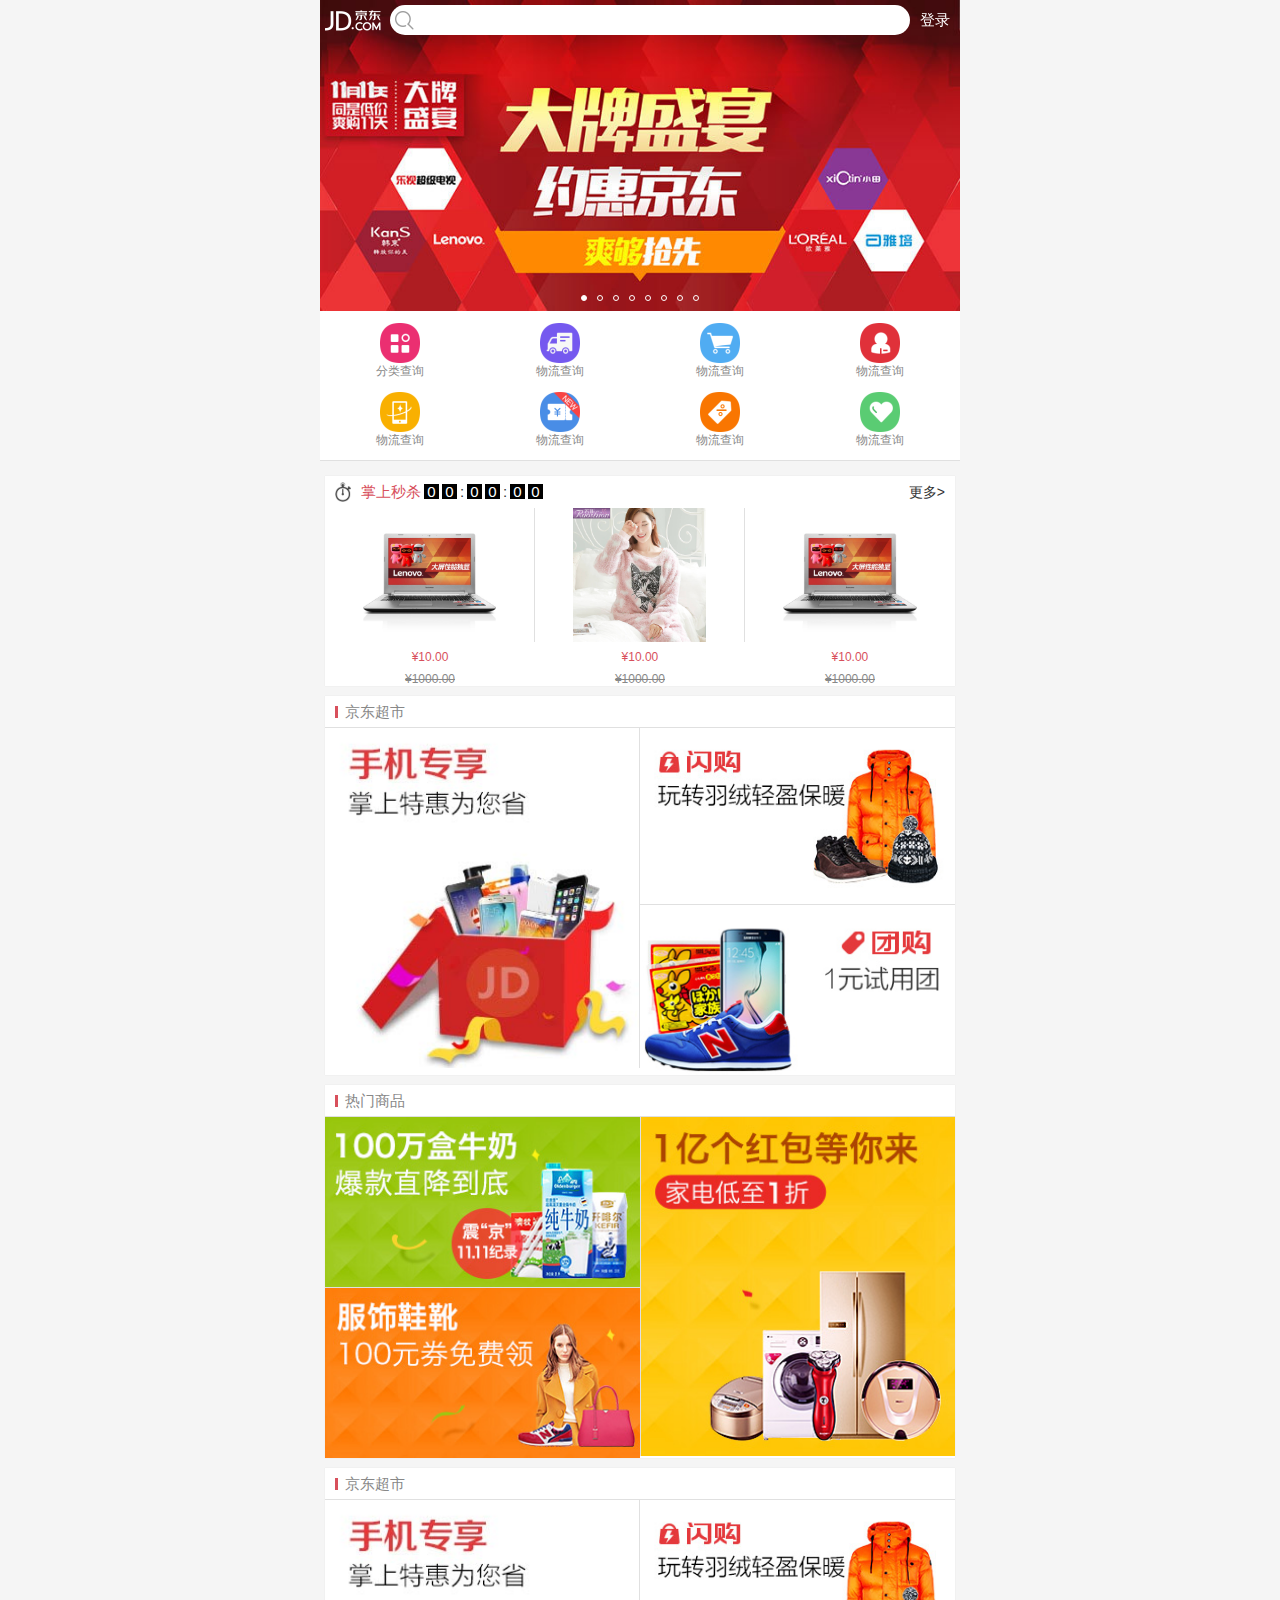
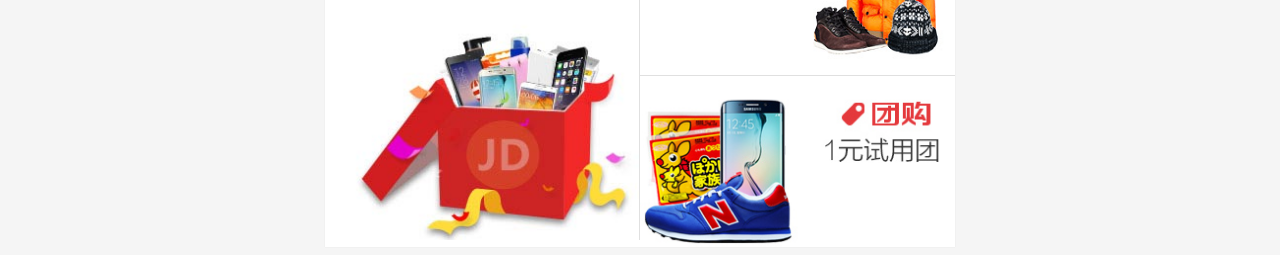
<file: index.html>
<!DOCTYPE html>
<html lang="en">
<head>
	<meta charset="UTF-8">
	<meta name='viewport' content="width=device-width,initial-scale=1.0,user-scalable=0">
	<title>首页</title>
	<link rel="stylesheet" href="css/base.css">
	<link rel="stylesheet" href="css/index.css">
</head>
<body>
	<!-- 网页内容 -->
	<div class='jd_layout'>
		<!-- 搜索头部 -->
		<header class='jd_header'>
			<!-- 内容容器 -->
			<div class="jd_header_box">
				<a href="#" class='icon_logo'></a>
				<form action="">
					<span class='icon_search'></span>
					<input type="search">
				</form>
				<a href="#" class='login'>登录</a>
			</div>
		</header>
		<!-- 轮播图 -->
		<div class="jd_banner">
			<ul class='clearfix'>
				<li><a href="#"><img src="img/l8.jpg" alt=""/></a></li>
                <li><a href="#"><img src="img/l1.jpg" alt=""/></a></li>
                <li><a href="#"><img src="img/l2.jpg" alt=""/></a></li>
                <li><a href="#"><img src="img/l3.jpg" alt=""/></a></li>
                <li><a href="#"><img src="img/l4.jpg" alt=""/></a></li>
                <li><a href="#"><img src="img/l5.jpg" alt=""/></a></li>
                <li><a href="#"><img src="img/l6.jpg" alt=""/></a></li>
                <li><a href="#"><img src="img/l7.jpg" alt=""/></a></li>
                <li><a href="#"><img src="img/l8.jpg" alt=""/></a></li>
                <li><a href="#"><img src="img/l1.jpg" alt=""/></a></li>
			</ul>
			<ul>
				<li class='now'></li>
                <li></li>
                <li></li>
                <li></li>
                <li></li>
                <li></li>
                <li></li>
                <li></li>
			</ul>
		</div>
		<!-- 导航栏 -->
		<nav class='jd_nav'>
			<ul class='clearfix'>
				<li>
                    <a href="#">
                        <img src="img/nav0.png" alt=""/>
                        <p>分类查询</p>
                    </a>
                </li>
                <li>
                    <a href="#">
                        <img src="img/nav1.png" alt=""/>
                        <p>物流查询</p>
                    </a>
                </li>
                <li>
                    <a href="#">
                        <img src="img/nav2.png" alt=""/>
                        <p>物流查询</p>
                    </a>
                </li>
                <li>
                    <a href="#">
                        <img src="img/nav3.png" alt=""/>
                        <p>物流查询</p>
                    </a>
                </li>
                <li>
                    <a href="#">
                        <img src="img/nav4.png" alt=""/>
                        <p>物流查询</p>
                    </a>
                </li>
                <li>
                    <a href="#">
                        <img src="img/nav5.png" alt=""/>
                        <p>物流查询</p>
                    </a>
                </li>
                <li>
                    <a href="#">
                        <img src="img/nav6.png" alt=""/>
                        <p>物流查询</p>
                    </a>
                </li>
                <li>
                    <a href="#">
                        <img src="img/nav7.png" alt=""/>
                        <p>物流查询</p>
                    </a>
                </li>
			</ul>
		</nav>
		<!-- 商品主体 -->
		<main class='jd_product'>
			<section class='jd_product_box'>
				<div class="product_tit no_border clearfix">
					<div class="f_left">
						<span class='sk_icon'></span>
						<span class="sk_name">掌上秒杀</span>
						<div class='sk_time'>
							<span>0</span>
                            <span>0</span>
                            <span>:</span>
                            <span>0</span>
                            <span>0</span>
                            <span>:</span>
                            <span>0</span>
                            <span>0</span>
						</div>
					</div>
					<div class="f_right">
						<a href="#" class="sk_more">更多></a>
					</div>
				</div>
				<div class="product_con">
					<ul class="sk_product clearfix">
						<li>
							<a href=""><img src="img/detail02.jpg" alt=""/></a>
                            <p class="sk_price_now">&yen;10.00</p>
                            <p class="sk_price_old">&yen;1000.00</p>
						</li>
						<li>
                            <a href=""><img src="img/detail01.jpg" alt=""/></a>
                            <p class="sk_price_now">&yen;10.00</p>
                            <p class="sk_price_old">&yen;1000.00</p>
                        </li>
                        <li>
                            <a href=""><img src="img/detail02.jpg" alt=""/></a>
                            <p class="sk_price_now">&yen;10.00</p>
                            <p class="sk_price_old">&yen;1000.00</p>
                        </li>
					</ul>
				</div>
			</section>
			<section class="jd_product_box">
                <div class="product_tit"><h3>京东超市</h3></div>
                <div class="product_con clearfix">
                    <a href="#" class='w_50 f_left border_right'><img src="img/cp1.jpg"  alt=""></a>
                    <a href="#" class='w_50 f_right border_bottom'>
                        <img src="img/cp2.jpg" alt="">
                    </a>
                    <a href="#" class='w_50 f_right'>
                        <img src="img/cp3.jpg" alt="">
                    </a>
                </div>
            </section>
            <section class="jd_product_box">
                <div class="product_tit"><h3>热门商品</h3></div>
                <div class="product_con clearfix">
                    <a href="#" class='w_50 f_right border_left'>
                        <img src="img/cp4.jpg" alt="">
                    </a>
                    <a href="#" class="w_50 f_left border_bottom">
                        <img src="img/cp5.jpg" alt="">
                    </a>
                    <a href="#" class='w_50 f_left'>
                        <img src="img/cp6.jpg" alt="">
                    </a>
                </div>
            </section>
            <section class="jd_product_box">
                <div class="product_tit"><h3>京东超市</h3></div>
                <div class="product_con
                 clearfix">
                    <a class="w_50 f_left border_right" href="#"><img src="img/cp1.jpg" alt=""/></a>
                    <a class="w_50 f_right border_bottom" href="#"><img src="img/cp2.jpg" alt=""/></a>
                    <a class="w_50 f_right" href="#"><img src="img/cp3.jpg" alt=""/></a>
                </div>
            </section>
		</main>
	</div>
    <script src='js/common.js'></script>
    <script src='js/index.js'></script>
</body>
</html>
</file>
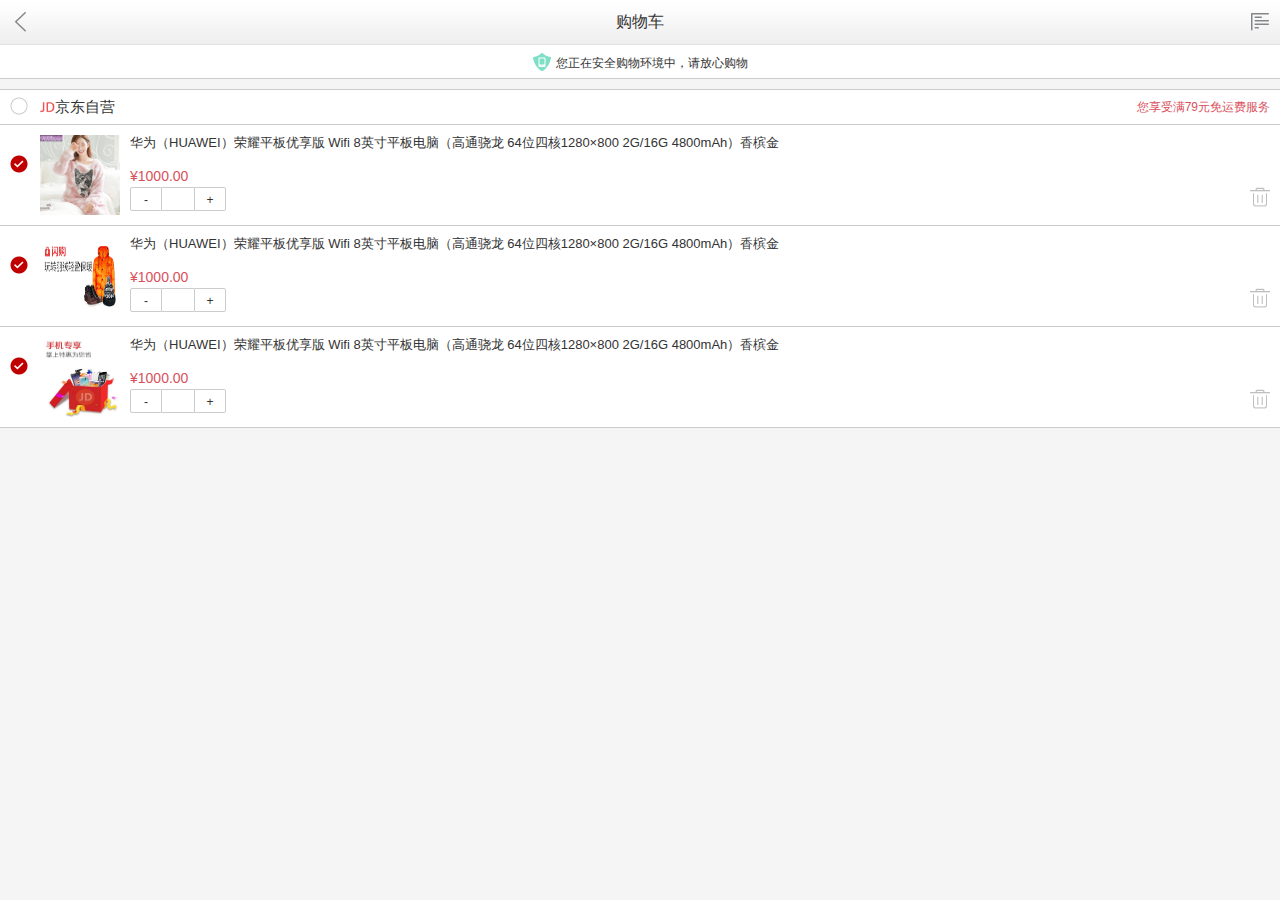
<file: cart.html>
<!DOCTYPE html>
<html lang="en">
<head>
	<meta charset="UTF-8">
	<meta name="viewport" content="width=device-width, user-scalable=no, initial-scale=1.0">
	<title>购物车</title>
	<link rel="stylesheet" href="css/base.css">
	<link rel="stylesheet" href="css/cart.css">
</head>
<body>
	<!-- 顶部通栏 -->
	<header class='jd_topBar'>
		<a href="#" class='icon_back'></a>
		<h3>购物车</h3>
		<a href="#" class='icon_menu'></a>
	</header>
	<!-- 安全提醒 -->
	<div class='jd_safeTip'>
		<p>您正在安全购物环境中，请放心购物</p>
	</div>
	<!-- 购物车订单 -->
	<div class="jd_order">
		<div class="jd_order_shop clearfix">
			<div class="shop_check">
				<a href="javascript:;" class='jd_check_box'></a>
			</div>
			<div class="shop_con">
				<img src="img/buy-logo.png" class='shop_con_logo' width='15px' height='14px' alt="">
				<span class='shop_con_name'>京东自营</span>
				<span class='shop_con_tip'>您享受满79元免运费服务</span>
			</div>
		</div>
		<div class="jd_order_con">
			<div class="product">
				<div class="product_check">
					<a href="javascript:;" class='jd_check_box' checked></a>
				</div>
				<div class="product_box">
					<a href="" class='product_img'>
						<img src="img/detail01.jpg" alt="">
					</a>
					<div class='product_info'>
						<a href="#" class='product_info_name'>华为（HUAWEI）荣耀平板优享版 Wifi 8英寸平板电脑（高通骁龙 64位四核1280×800 2G/16G 4800mAh）香槟金</a>
						<p class='product_info_price'>&yen;1000.00</p>
						<div class='product_info_option clearfix'>
							<div class='f_left changeNum'>
								<span>-</span>
								<!-- 调用数字键盘 -->
								<input type="tel">
								<span>+</span>
							</div>
							<div class="f_right">
								<span class='delete_up'></span>
								<span class='delete_down'></span>
							</div>
						</div>
					</div>
				</div>
			</div>
			<div class="product">
				<div class="product_check">
					<a href="javascript:;" class='jd_check_box' checked></a>
				</div>
				<div class="product_box">
					<a href="" class='product_img'>
						<img src="img/cp2.jpg" height="194" width="349" alt="">
					</a>
					<div class='product_info'>
						<a href="#" class='product_info_name'>华为（HUAWEI）荣耀平板优享版 Wifi 8英寸平板电脑（高通骁龙 64位四核1280×800 2G/16G 4800mAh）香槟金</a>
						<p class='product_info_price'>&yen;1000.00</p>
						<div class='product_info_option clearfix'>
							<div class='f_left changeNum'>
								<span>-</span>
								<!-- 调用数字键盘 -->
								<input type="tel">
								<span>+</span>
							</div>
							<div class="f_right">
								<span class='delete_up'></span>
								<span class='delete_down'></span>
							</div>
						</div>
					</div>
				</div>
			</div>
			<div class="product">
				<div class="product_check">
					<a href="javascript:;" class='jd_check_box' checked></a>
				</div>
				<div class="product_box">
					<a href="" class='product_img'>
						<img src='img/cp1.jpg' alt="">
					</a>
					<div class='product_info'>
						<a href="#" class='product_info_name'>华为（HUAWEI）荣耀平板优享版 Wifi 8英寸平板电脑（高通骁龙 64位四核1280×800 2G/16G 4800mAh）香槟金</a>
						<p class='product_info_price'>&yen;1000.00</p>
						<div class='product_info_option clearfix'>
							<div class='f_left changeNum'>
								<span>-</span>
								<!-- 调用数字键盘 -->
								<input type="tel">
								<span>+</span>
							</div>
							<div class="f_right">
								<span class='delete_up'></span>
								<span class='delete_down'></span>
							</div>
						</div>
					</div>
				</div>
			</div>
		</div>
	</div>

	<!-- 弹出层 -->
	<div class="jd_popWin" style='display:none'>
		<div class="jd_popWin_box bounce">
			<div class="tit">
				您确定删除这个商品吗？
			</div>
			<div class="con clearfix">
				<a href="javascript:;" class='cancel'>取消</a>
				<a href="javascript:;" class='submit'>确定</a>
			</div>
		</div>
	</div>

<script src='js/common.js'></script>
<script src='js/cart.js'></script>
</body>
</html>
</file>
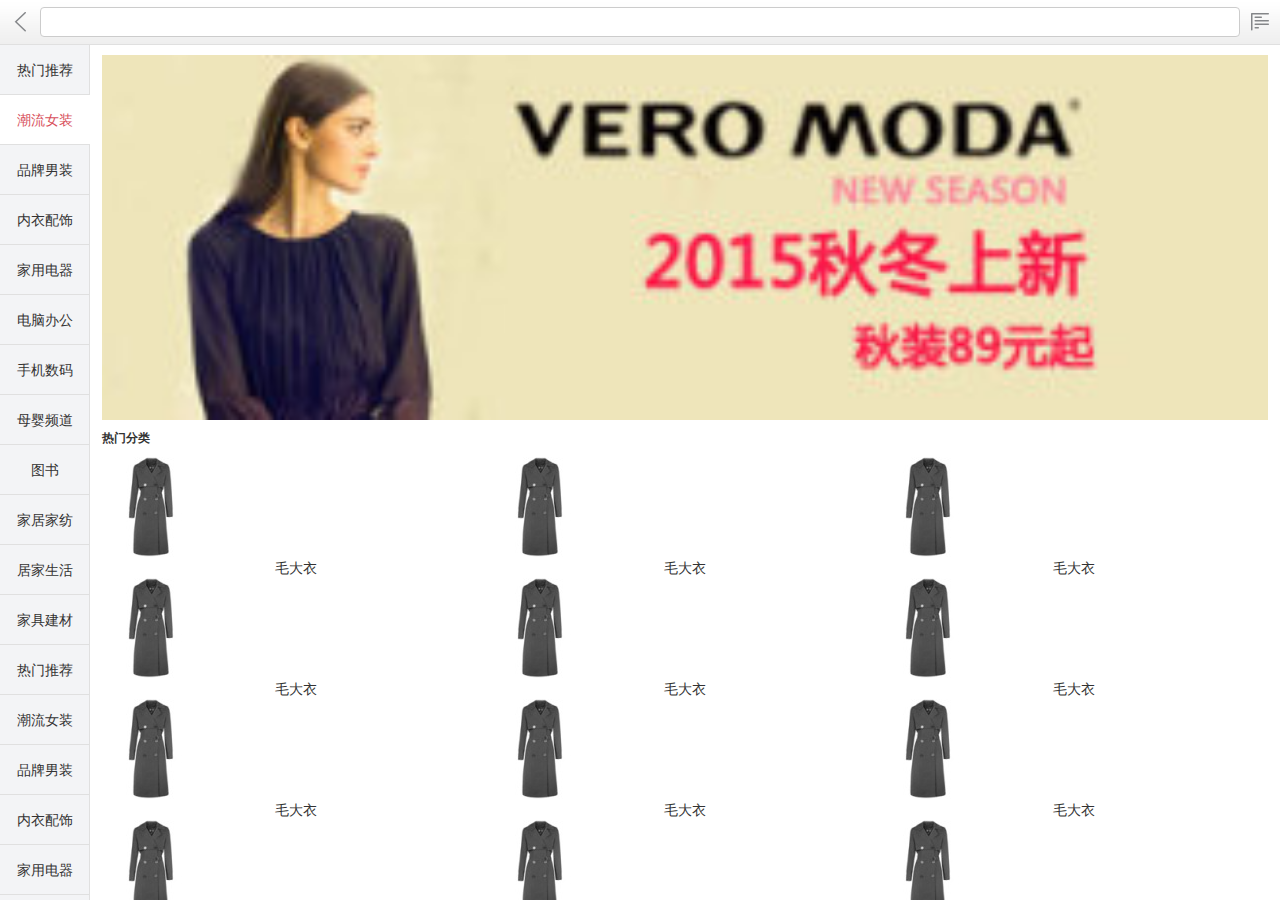
<file: category.html>
<!DOCTYPE html>
<html lang="en">
<head>
	<meta charset="UTF-8">
	<meta name="viewport" content="width=device-width, user-scalable=no, initial-scale=1.0, maximum-scale=1.0, minimum-scale=1.0">
	<title>分类</title>
	<link rel="stylesheet" href="css/base.css">
	<link rel="stylesheet" href="css/category.css">
</head>
<body>
	<!-- 顶部通栏 -->
	<header class='jd_topBar'>
		<a href="#" class='icon_back'></a>
		<form action="">
			<input type="search">
		</form>
		<a href="#" class='icon_menu'></a>
	</header>  
	<!-- 分类主体 -->
	<main class='jd_category'>
		<div class='jd_category_left'>
			<ul>
                <li class=""><a href="javascript:;">热门推荐</a></li>
                <li class="now"><a href="javascript:;">潮流女装</a></li>
                <li class=""><a href="javascript:;">品牌男装</a></li>
                <li class=""><a href="javascript:;">内衣配饰</a></li>
                <li class=""><a href="javascript:;">家用电器</a></li>
                <li class=""><a href="javascript:;">电脑办公</a></li>
                <li class=""><a href="javascript:;">手机数码</a></li>
                <li class=""><a href="javascript:;">母婴频道</a></li>
                <li class=""><a href="javascript:;">图书</a></li>
                <li class=""><a href="javascript:;">家居家纺</a></li>
                <li class=""><a href="javascript:;">居家生活</a></li>
                <li class=""><a href="javascript:;">家具建材</a></li>
                <li class=""><a href="javascript:;">热门推荐</a></li>
                <li class=""><a href="javascript:;">潮流女装</a></li>
                <li class=""><a href="javascript:;">品牌男装</a></li>
                <li class=""><a href="javascript:;">内衣配饰</a></li>
                <li class=""><a href="javascript:;">家用电器</a></li>
                <li class=""><a href="javascript:;">电脑办公</a></li>
                <li class=""><a href="javascript:;">手机数码</a></li>
                <li class=""><a href="javascript:;">母婴频道</a></li>
                <li class=""><a href="javascript:;">图书</a></li>
                <li class=""><a href="javascript:;">家居家纺</a></li>
                <li class=""><a href="javascript:;">居家生活</a></li>
                <li class=""><a href="javascript:;">家具建材</a></li>
            </ul>
		</div>
		<div class='jd_category_right'>
			<div class="jd_category_right_con">
				<!-- banner -->
				<a href="#" class='jd_guanggao'>
					<img src="img/banner_1.jpg" alt="">
				</a>
				<div class="jd_remen">
					<h3>热门分类</h3>
					<ul class="clearfix">
                        <li>
                            <a href="">
                                <img src="img/nv-fy.jpg" alt=""/>
                                <p>毛大衣</p>
                            </a>
                        </li>
                        <li>
                            <a href="">
                                <img src="img/nv-fy.jpg" alt=""/>
                                <p>毛大衣</p>
                            </a>
                        </li>
                        <li>
                            <a href="">
                                <img src="img/nv-fy.jpg" alt=""/>
                                <p>毛大衣</p>
                            </a>
                        </li>
                        <li>
                            <a href="">
                                <img src="img/nv-fy.jpg" alt=""/>
                                <p>毛大衣</p>
                            </a>
                        </li>
                        <li>
                            <a href="">
                                <img src="img/nv-fy.jpg" alt=""/>
                                <p>毛大衣</p>
                            </a>
                        </li>
                        <li>
                            <a href="">
                                <img src="img/nv-fy.jpg" alt=""/>
                                <p>毛大衣</p>
                            </a>
                        </li>
                        <li>
                            <a href="">
                                <img src="img/nv-fy.jpg" alt=""/>
                                <p>毛大衣</p>
                            </a>
                        </li>
                        <li>
                            <a href="">
                                <img src="img/nv-fy.jpg" alt=""/>
                                <p>毛大衣</p>
                            </a>
                        </li>
                        <li>
                            <a href="">
                                <img src="img/nv-fy.jpg" alt=""/>
                                <p>毛大衣</p>
                            </a>
                        </li>
                        <li>
                            <a href="">
                                <img src="img/nv-fy.jpg" alt=""/>
                                <p>毛大衣</p>
                            </a>
                        </li>
                        <li>
                            <a href="">
                                <img src="img/nv-fy.jpg" alt=""/>
                                <p>毛大衣</p>
                            </a>
                        </li>
                        <li>
                            <a href="">
                                <img src="img/nv-fy.jpg" alt=""/>
                                <p>毛大衣</p>
                            </a>
                        </li>
                        <li>
                            <a href="">
                                <img src="img/nv-fy.jpg" alt=""/>
                                <p>毛大衣</p>
                            </a>
                        </li>
                        <li>
                            <a href="">
                                <img src="img/nv-fy.jpg" alt=""/>
                                <p>毛大衣</p>
                            </a>
                        </li>
                        <li>
                            <a href="">
                                <img src="img/nv-fy.jpg" alt=""/>
                                <p>毛大衣</p>
                            </a>
                        </li>
                        <li>
                            <a href="">
                                <img src="img/nv-fy.jpg" alt=""/>
                                <p>毛大衣</p>
                            </a>
                        </li>
                        <li>
                            <a href="">
                                <img src="img/nv-fy.jpg" alt=""/>
                                <p>毛大衣</p>
                            </a>
                        </li>
                        <li>
                            <a href="">
                                <img src="img/nv-fy.jpg" alt=""/>
                                <p>毛大衣</p>
                            </a>
                        </li>
                        <li>
                            <a href="">
                                <img src="img/nv-fy.jpg" alt=""/>
                                <p>毛大衣</p>
                            </a>
                        </li>
                        <li>
                            <a href="">
                                <img src="img/nv-fy.jpg" alt=""/>
                                <p>毛大衣</p>
                            </a>
                        </li>
                        <li>
                            <a href="">
                                <img src="img/nv-fy.jpg" alt=""/>
                                <p>毛大衣</p>
                            </a>
                        </li>
                        <li>
                            <a href="">
                                <img src="img/nv-fy.jpg" alt=""/>
                                <p>毛大衣</p>
                            </a>
                        </li>
                        <li>
                            <a href="">
                                <img src="img/nv-fy.jpg" alt=""/>
                                <p>毛大衣</p>
                            </a>
                        </li>
                        <li>
                            <a href="">
                                <img src="img/nv-fy.jpg" alt=""/>
                                <p>毛大衣</p>
                            </a>
                        </li>
                    </ul>
				</div>
			</div>
		</div>
	</main>
    <script src='js/common.js'></script>
    <script src='js/category.js'></script>
</body>
</html>
</file>
<file: css/base.css>
/*公用的css*/
*,
::before,
::after{
    padding: 0;
    margin: 0;
    /*去除在所有的浏览器当中点击过后有一个高亮的效果*/
    -webkit-tap-highlight-color: transparent;/*设置透明*/
    tap-highlight-color: transparent;
    /*需要设置所有的元素宽度以边框开始计算*/
    -webkit-box-sizing: border-box;
    box-sizing: border-box;
}
body{
    font-family: "MicroSoft YaHei",sans-serif;/*如果没有微软雅黑 就使用移动端默认的字体*/
    font-size: 14px;
    color: #333;
}
ol,ul{
    list-style: none;
}
a{
    text-decoration: none;
    color: #333;
}
a:hover{
    color: #333;
}

/*清楚移动端浏览器对表单的默认样式*/
input[type="search"],input[type="tel"],textarea{
    border: 0;
    resize: none;
    outline: none;
    /*清除移动浏览默认的样式,表单的立体阴影一类*/
    -webkit-appearance: none;
}

.f_left{
    float: left;
}
.f_right{
    float: right;
}

/*清除浮动*/
.clearfix::after,
.clearfix::before{
    content: ".";
    height: 0;
    line-height: 0;
    display: block;
    visibility: hidden;

    clear: both;
}

/*通用图标*/
[class^="icon_"]{
    background: url("../img/sprites.png") no-repeat;
    background-size: 200px 200px;
}
/* 顶部通栏 */
.jd_topBar {
    width: 100%;
    height: 45px;
    border-bottom: 1px solid #e0e0e0;
    background: url('../img/header-bg.png') repeat-x;
    background-size: 1px 44px;
    position: absolute;
    top: 0;
    left: 0;
}
.jd_topBar .icon_back {
    width: 40px;
    height: 44px;
    padding: 12px 10px;
    background-position: -20px 0;
    position: absolute;
    left: 0;
    top: 0;
    background-clip: content-box;
    /* 以什么位置显示背景图 */
    background-origin: content-box;
    /* 以什么位置定位背景图 */
}
.jd_topBar h3 {
    text-align: center;
    line-height: 44px;
    font-size: 16px;
    font-weight: normal;
}
.jd_topBar form {
    width: 100%;
    padding: 0 40px;
}
.jd_topBar form input {
    width: 100%;
    border: 1px solid #ccc;
    border-radius: 4px;
    height: 30px;
    margin-top: 7px;
}
.jd_topBar .icon_menu {
    width: 40px;
    height: 44px;
    padding: 12px 10px;
    background-position: -60px 0;
    position: absolute;
    right: 0;
    top: 0;

    background-clip: content-box;
    background-origin: content-box;
}
</file>
<file: css/index.css>
body {
	background: #f5f5f5;
}
/* 整体盒子 */
.jd_layout {
	min-width: 300px;
	max-width: 640px;
	margin: 0 auto;
	position: relative;
}
/* 搜索 */
.jd_header {
	position: fixed;
	top: 0;
	left: 0;
	height: 40px;
	width: 100%;
	z-index: 250;
}
.jd_header .jd_header_box {
	min-width: 300px;
	max-width: 640px;
	height: 100%;
	margin: 0 auto;
	position: relative;
	background: rgba(201,21,35 0.85);
}
.jd_header .jd_header_box .icon_logo {
	position: absolute;
	top: 4px;
	left: 5px;
	width: 60px;
	height: 36px;
	background-position: 0 -103px;
}
.jd_header .jd_header_box form {
	width: 100%;
	padding-left: 70px;
	padding-right: 50px;
	position: relative;
}
.jd_header .jd_header_box form input {
	width: 100%;
	height: 30px;
	margin-top: 5px;
	border-radius: 15px;
}
.jd_header .jd_header_box form .icon_search {
	position: absolute;
	width: 20px;
	height: 20px;
	background-position: -60px -109px;
	top: 10px;
	left: 75px;
}
.jd_header .jd_header_box .login {
	width: 50px;
	height: 40px;
	text-align: center;
	line-height: 40px;
	color: #fff;
	font-size: 15px;
	position: absolute;
	right: 0;
	top: 0;
}
/* 轮播图 */
.jd_banner {
	width: 100%;
	position: relative;
	overflow: hidden;
}
.jd_banner ul:first-child {
	width: 1000%;
}
.jd_banner ul:first-child li {
	width: 10%;
	float: left;
}
.jd_banner ul:first-child li a {
	width: 100%;
	display: block;
}
.jd_banner ul:first-child li a img {
	width: 100%;
	display: block;
}

/* 点盒子 */
.jd_banner ul:nth-child(2){
	width: 118px;
	height: 6px;
	position: absolute;
	bottom: 10px;
	left: 50%;
	margin-left: -59px;
}
.jd_banner ul:nth-child(2) li {
	width: 6px;
	height: 6px;
	border-radius: 3px;
	border: 1px solid #fff;
	float: left;
	margin-left: 10px;
}
.jd_banner ul:nth-child(2) li:first-child{
	margin-left: 0;
}
.jd_banner ul:nth-child(2) li.now {
	background: #fff;
}
/* 导航栏 */
.jd_nav {
	background: #fff;
	height: 150px;
	border-bottom: 1px solid #e0e0e0;
}
.jd_nav ul {
	width: 100%;
}
.jd_nav ul li {
	width: 25%;
	float: left;
	padding-top: 12px;
}
.jd_nav ul li a {
	width: 100%;
	display: block;
}
.jd_nav ul li a img {
	width: 40px;
	height: 40px;
	display: block;
	margin: 0 auto;
}
.jd_nav ul li a p {
	text-align: center;
	font-size: 12px;
	color: #888;
}

/* 商品主体 */
.jd_product {
	width: 100%;
	padding: 5px;
}
.jd_product .jd_product_box {
	box-shadow: 0 0 1px #e0e0e0;
	margin-top: 10px;
	background: #fff;
	min-height: 200px;
}
.jd_product .jd_product_box .product_tit {
	height: 32px;
	border-bottom: 1px solid #e0e0e0;
}
.jd_product .jd_product_box .product_tit.no_border{
	border-bottom: 0;
}
.jd_product .jd_product_box .product_tit h3 {
	color: #888;
	font-size: 15px;
	position: relative;
	font-weight: normal;
	line-height: 32px;
	margin-left: 10px;
	padding-left: 10px;
}
.jd_product .jd_product_box .product_tit h3::before {
	width: 3px;
	height: 12px;
	background: #d8505c;
	content: "";
	position: absolute;
	top: 10px;
	left: 0;
}
/* 秒杀区块 */
.sk_icon {
	background: url('../img/seckill-icon.png') no-repeat;
	background-size: 16px 20px;
	width: 16px;
	height: 20px;
	float: left;
	margin-top: 6px;
	margin-left: 10px;
}
.sk_name {
	float: left;
	line-height: 32px;
	font-size: 15px;
	color: #d8505c;
	margin-left: 10px;
}
.sk_time {
	float: left;
}
.sk_time span {
	width: 15px;
	height: 15px;
	float: left;
	margin-top: 8px;
	margin-left: 3px;
	color: #fff;
	background: #000;
	font-size: 15px;
	line-height: 15px;
	text-align: center;
}
.sk_time span:nth-child(3n){
	background: #fff;
	width: 4px;
	color: #333;
}
.sk_more {
	line-height: 32px;
	margin-right: 10px;
}
/* 秒杀产品 */
.sk_product {
	width: 100%;
}
.sk_product li {
	width: 33.33%;
	float: left;
}
.sk_product li a {
	width: 100%;
	display: block;
	border-right: 1px solid #e0e0e0;
}
.sk_product li:last-child a {
	border: none;
}
.sk_product li a img {
	width: 64%;
	display: block;
	margin: 0 auto;
}
.sk_product li .sk_price_now {
	font-size: 12px;
	color: #d8505c;
	text-align: center;
	margin-top: 8px;
}
.sk_product li .sk_price_old {
	font-size: 12px;
	color: #888;
	/* 删除线 */
	text-decoration: line-through;
	text-align: center;
	margin-top: 8px;
}
/* 商品 */
.w_50 {
	width: 50%;
}
.w_50 img {
	width: 100%;
	display: block;
}
.border_left {
	border-left: 1px solid #e0e0e0;
}
.border_right {
	border-right: 1px solid #e0e0e0;
}
.border_bottom {
	border-bottom: 1px solid #e0e0e0;
}
</file>
<file: css/cart.css>
body {
	background: #f5f5f5;
}

.jd_topBar {
	position: relative;
}
.jd_safeTip {
	height: 34px;
	line-height: 34px;
	text-align: center;
	border-bottom: 1px solid #ccc;
	background: #fff;
}
.jd_safeTip p {
	display: inline-block;
	position: relative;
	padding-left: 23px;
	font-size: 12px;
}
.jd_safeTip p:before {
	position: absolute;
	left: 0;
	top: 7px;
	width: 18px;
	height: 18px;
	content: '';
	background: url('../img/safe_icon.png') no-repeat;
	background-size: 18px 18px;
}

/* 订单 */
.jd_order {
	border-top: 1px solid #ccc;
	border-bottom: 1px solid #ccc;
	background: #fff;
	margin-top: 10px;
	min-height: 200px;
}

/* 公用复选框 */
.jd_check_box {
	width: 20px;
	height: 20px;
	display: block;
	background: url('../img/shop-icon.png') no-repeat;
	background-size: 50px 100px;
}
.jd_check_box[checked]{
	background-position: -25px 0 ;
}

.shop_check .jd_check_box {
	margin-top: 7px;
	margin-left: 10px;
	position: absolute;
	left: 0;
	top: 0;
}

/* 店铺内容 */
.jd_order_shop {
	position: relative;
}
.shop_con {
	padding-left: 40px;
	line-height: 34px;
	width: 100%;
}
.shop_con .shop_con_logo {
	float: left;
	margin-top: 10px;
}

.shop_con .shop_con_name {
	float: left;
	font-size: 15px;
}
.shop_con .shop_con_tip {
	float: right;
	color: #d8505c;
	font-size: 12px;
	margin-right: 10px;
}
/* 商品盒子 */
.product {
	position: relative;
	border-top: 1px solid #ccc;
	padding-top: 10px;
}
.product .product_check {
	position: absolute;
	width: 40px;
}
.product .jd_check_box {
	margin-top: 20px;
	margin-left: 10px;
}

.product .product_box {
	width: 100%;
	padding-left: 40px;
	height: 90px;
	padding-bottom: 10px;
}
.product .product_box .product_img {
	width: 80px;
	height: 80px;
	float: left;
}
.product .product_box .product_img img {
	display: block;
	width: 100%;
	height: 100%;
}
.product .product_box .product_info {
	overflow: hidden;
	height: 80px;
	padding: 0 10px;
}

/* 商品信息 */
.product_info .product_info_name {
	height: 30px;
	line-height: 15px;
	font-size: 13px;
	overflow: hidden;
	display: block;
}

.product_info .product_info_price {
	color: #d8505c;
	font-size: 14px;
	margin-top: 3px;
}
.product_info .product_info_option{
	margin-top: 3px;
}
/* 数量选择 */
.changeNum {

}

.changeNum span:first-child {
	border: 1px solid #ccc;
	border-top-left-radius: 2px;
	border-bottom-left-radius: 2px;
	font-size: 12px;
	line-height: 24px;
	text-align: center;
	height: 24px;
	width: 32px;
	float: left;
}

.changeNum input {
	border-bottom: 1px solid #ccc;
	border-top: 1px solid #ccc;
	height: 24px;
	width: 32px;
	text-align: center;
	float: left;
}
.changeNum span:last-child {
	border: 1px solid #ccc;
	border-top-right-radius: 2px;
	border-bottom-right-radius: 2px;
	font-size: 12px;
	line-height: 24px;
	text-align: center;
	height: 24px;
	width: 32px;
	float: left;
}
/* 删除篓子 */
.delete_up {
	display: block;
	width: 20px;
	height: 5px;
	background: url('../img/delete_up.png') no-repeat;
	background-size: 20px 5px;
	margin-left: -1px;
}
.delete_down {
	display: block;
	width: 18px;
	height: 18px;
	background: url('../img/delete_down.png') no-repeat;
	background-size: 18px 18px;
	margin-top: -2px;
}

/* 弹出层 */
.jd_popWin {
	background: rgba(0,0,0,.6);
	position: fixed;
	left: 0;
	top: 0;
	width: 100%;
	height: 100%;
	z-index: 999;
	display: block;
}
.jd_popWin .jd_popWin_box {
	width: 85%;
	margin: 0 auto;
	background: #fff;
	padding: 10px;
	border-radius: 4px;
	margin-top: 200px;
}
.jd_popWin .jd_popWin_box .tit {
	font-size: 18px;
	text-align: center;
	line-height: 75px;
	border-bottom: 1px solid #ccc;
}
.jd_popWin .jd_popWin_box .con {
	width: 100%;
	margin-top: 10px;
}

.jd_popWin .jd_popWin_box .con .cancel {
	width: 45%;
	height: 36px;
	line-height: 36px;
	text-align: center;
	font-size: 14px;
	margin-right: 10%;
	border: 1px solid #e0e0e0;
	border-radius: 4px;
	float: left;
}

.jd_popWin .jd_popWin_box .con .submit {
	width: 45%;
	height: 36px;
	line-height: 36px;
	text-align: center;
	font-size: 14px;
	background: #d8505c;
	border-radius: 4px;
	float: left;
	color: #fff;
}
/* 动画 */
@keyframes bounce {
	0%{
		transform: translateY(-3000px);
		-webkit-transform: translateY(-3000px);
		opacity: 0;
	}
	60%{
		transform: translateY(30px);
		-webkit-transform: translateY(30px);
		opacity: 1;
	}
	75%{
		transform: translateY(-15px);
		-webkit-transform: translateY(-15px);
	}
	90%{
		transform:translateY(5px);
		-webkit-transform: translateY(5px);
	}
	100%{
		opacity: 1;
		transform: none;
		-webkit-transform: none;
	}
}

.jd_popWin_box.bounce {
	animation: bounce 1s ease;
	
}
</file>
<file: css/category.css>
/* 满屏 */
html,body {
	height: 100%;
}
/* 分类主体 */
.jd_category {
	height: 100%;
	width: 100%;
	padding-top: 45px;
}
/* 左边的盒子 */
.jd_category_left {
	width: 90px;
	height: 100%;
	overflow: hidden;
	float: left;
}
.jd_category_left ul li {
	height: 50px;
	border-bottom: 1px solid #e0e0e0;
	border-right: 1px solid #e0e0e0;
	background: #f3f4f6;
}
.jd_category_left ul li a {
	display: block;
	text-align: center;
	line-height: 50px;
}
.jd_category_left ul li.now {
	background: #fff;
	border-right: 0;
}
.jd_category_left ul li.now a {
	color: #d8505c;
}

/* 右侧的盒子 */
.jd_category_right {
	height: 100%;
	overflow: hidden;
}

.jd_category_right_con {
	padding: 0 12px;
}

.jd_category_right_con .jd_guanggao {
	width: 100%;
	padding-top: 10px;
	display: block;
}

.jd_category_right_con .jd_guanggao img {
	width: 100%;
	display: block;
}

.jd_category_right_con .jd_remen {
	padding-top: 10px;
}

.jd_category_right_con .jd_remen h3 {
	font-size: 12px;
}

.jd_category_right_con .jd_remen ul {
	padding-top: 10px;
}

.jd_category_right_con .jd_remen ul li {
	width: 33.333%;
	float: left;
}

.jd_category_reight_con .jd_remen ul li img {
	width: 62px;
	height: 62px;
	display: block;
	margin: 0 auto;
}

.jd_category_right_con .jd_remen ul li p {
	text-align: center;
}
</file>
